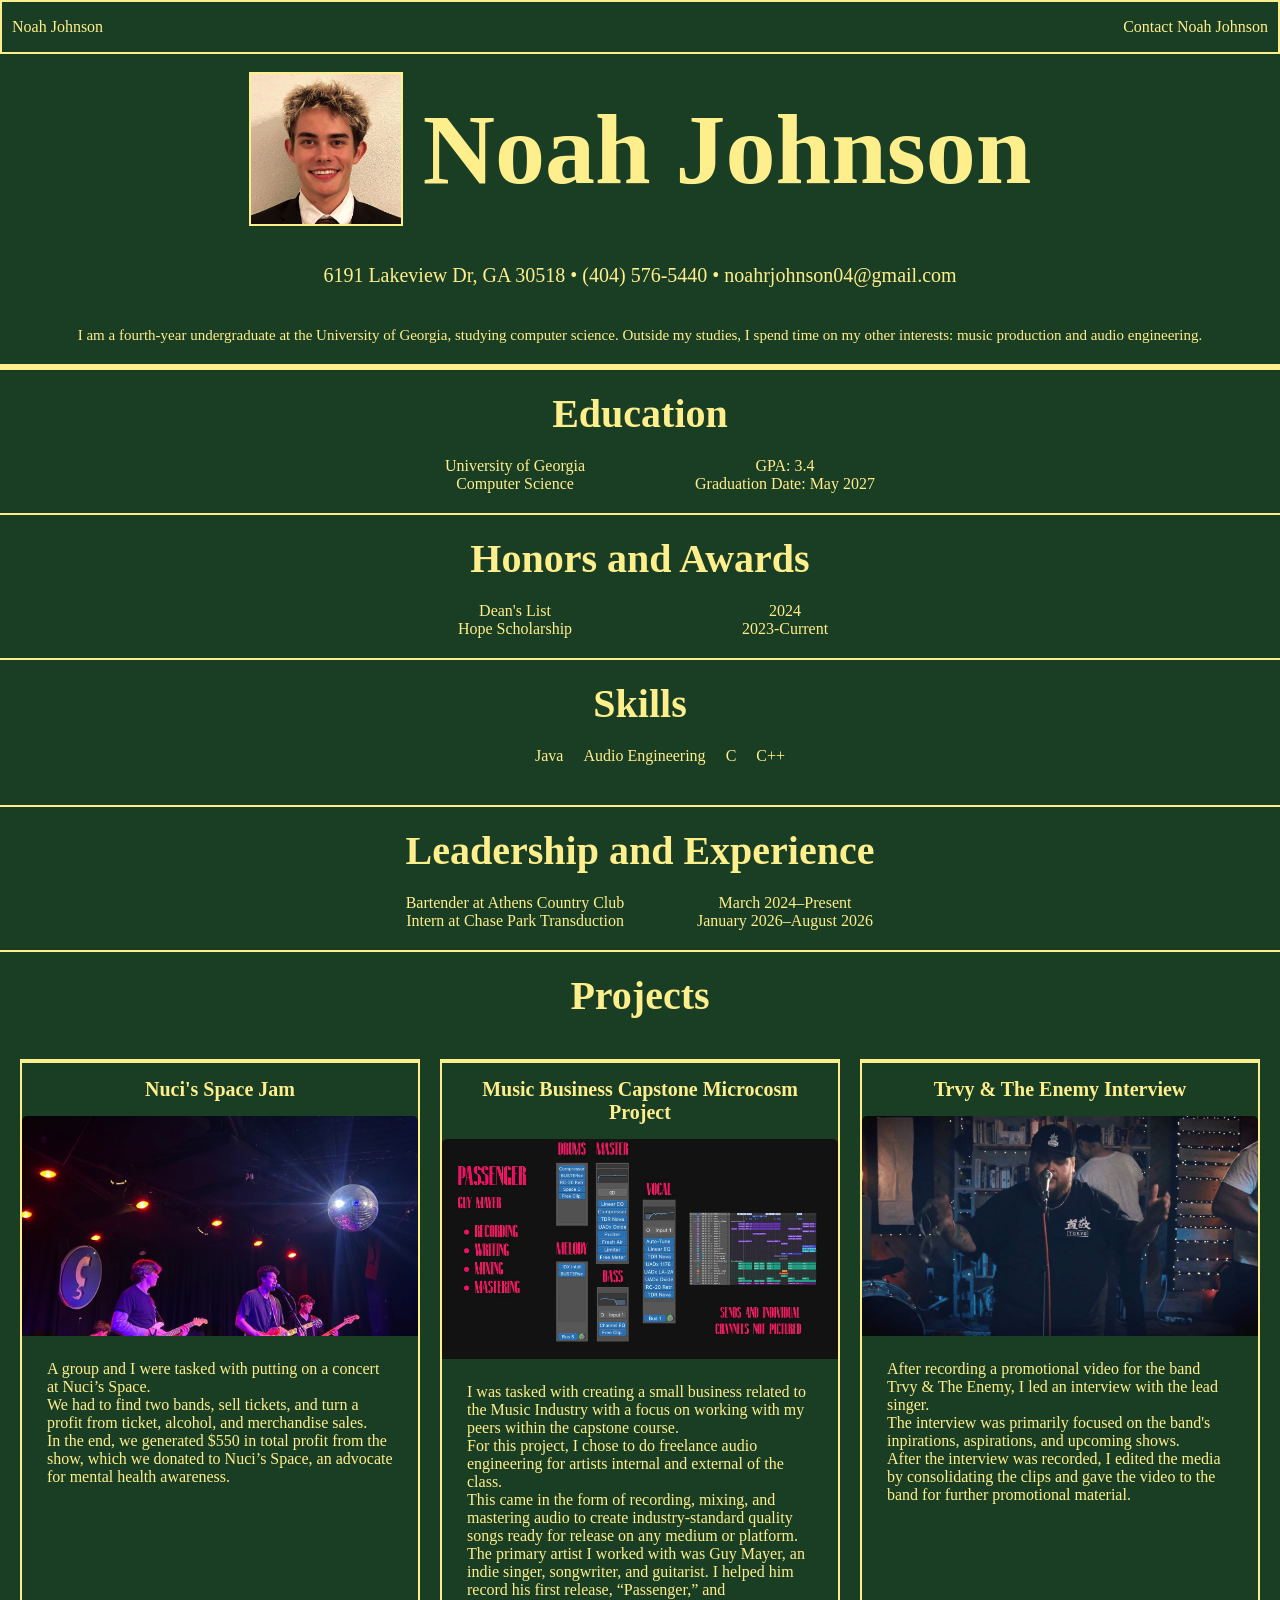
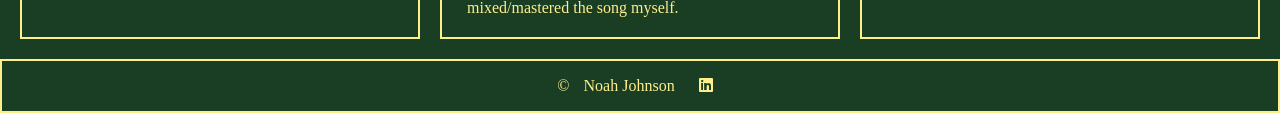
<file: index.html>
<!DOCTYPE html>
<html lang="en">
  <head>
    <meta charset="UTF-8" />
    <meta name="viewport" content="width=device-width, initial-scale=1.0" />
    <link rel="stylesheet" href="css/style.css" />
    <link
      rel="stylesheet"
      href="https://cdnjs.cloudflare.com/ajax/libs/font-awesome/6.7.2/css/all.min.css"
    >
    <title>Noah Johnson</title>
  </head>
<body>
    <nav>
      <p>Noah Johnson</p>
      <p><a href="contact.html">Contact Noah Johnson</a></p>
    </nav>

    <main>
      <header>
        <img src="images/headshot.jpg" width="10%" alt="Professional Headshot of Noah Johnson" />
        <h1>Noah Johnson</h1>
      </header>
      <p class="address">
        6191 Lakeview Dr, GA 30518 &bull; (404) 576-5440 &bull; noahrjohnson04@gmail.com
      </p>
      <p class="tagline">
        I am a fourth-year undergraduate at the University of Georgia, studying computer science. Outside my studies, I spend time on my other interests: music production and audio engineering.
      </p>
    </main>

    <hr>

    <section>
      <h3>Education</h3>
      <dl>
        <dt>University of Georgia</dt>
        <dd>GPA: 3.4</dd>
        <dt>Computer Science</dt>
        <dd>Graduation Date: May 2027</dd>
      </dl>
    </section>

    <section>
      <h3>Honors and Awards</h3>
      <dl>
        <dt>Dean's List</dt>
        <dd>2024</dd>
        <dt>Hope Scholarship</dt>
        <dd>2023-Current</dd>
      </dl>
    </section>

    <section>
      <h3>Skills</h3>
      <ul>
        <li>Java</li>
        <li>Audio Engineering</li>
        <li>C</li>
        <li>C++</li>
      </ul>
    </section>

    <section>
      <h3>Leadership and Experience</h3>
      <dl>
        <dt><a href="https://www.athenscountryclub.com/">Bartender at Athens Country Club</a></dt>
        <dd>March 2024–Present</dd>
        <dt>Intern at Chase Park Transduction</dt>
        <dd>January 2026–August 2026</dd>
      </dl>
    </section>

    <section>
      <h3>Projects</h3>
      <div class="three-col">
        <div class="card">
          <h3>Nuci's Space Jam</h3>
          <img src="images/NSJ.jpg" alt="Concert Photo" />
          <ul>
            <li>A group and I were tasked with putting on a concert at Nuci’s Space.</li>
            <li>We had to find two bands, sell tickets, and turn a profit from ticket, alcohol, and merchandise sales.</li>
            <li>In the end, we generated $550 in total profit from the show, which we donated to Nuci’s Space, an advocate for mental health awareness.</li>
          </ul>
        </div>

        <div class="card">
          <h3>Music Business Capstone Microcosm Project</h3>
          <img src="images/mbusmicro.jpg" alt="Music business capstone project artwork"/>
          <ul>
            <li>I was tasked with creating a small business related to the Music Industry with a focus on working with my peers within the capstone course.</li>
            <li>For this project, I chose to do freelance audio engineering for artists internal and external of the class.</li>
            <li>This came in the form of recording, mixing, and mastering audio to create industry-standard quality songs ready for release on any medium or platform.</li>
            <li>The primary artist I worked with was Guy Mayer, an indie singer, songwriter, and guitarist. I helped him record his first release, “Passenger,” and mixed/mastered the song myself.</li>
          </ul>
        </div>

        <div class="card">
          <h3>Trvy &amp; The Enemy Interview</h3>
          <img src="images/interview.jpg" alt="Interview With Trvy"/>
          <ul>
              <li>After recording a promotional video for the band Trvy & The Enemy, I led an interview with the lead singer.</li> 
              <li>The interview was primarily focused on the band's inpirations, aspirations, and upcoming shows.</li> 
              <li>After the interview was recorded, I edited the media by consolidating the clips and gave the video to the band for further promotional material.</li>
          </ul>
        </div>
      </div>
    </section>

    <footer>
      <p>&copy; <a href="contact.html">Noah Johnson</a> 
        <a href="https://www.linkedin.com/in/noahrjohnson04"><i class="fab fa-linkedin"></i></a>
    </p>
    </footer>
  </body>
</html>
</file>
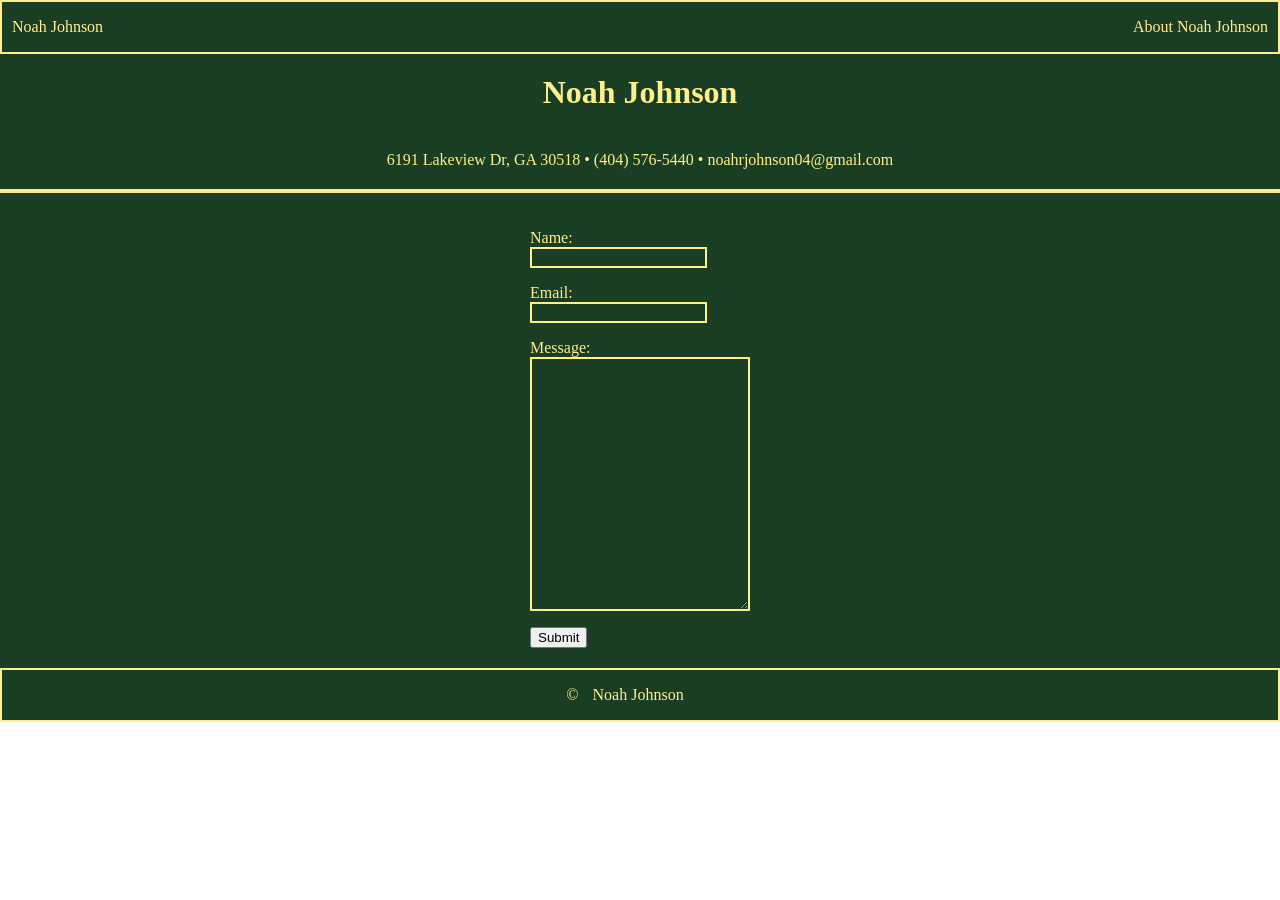
<file: contact.html>
<!DOCTYPE html>
<html lang="en">
  <head>
    <meta charset="UTF-8" />
    <meta name="viewport" content="width=device-width, initial-scale=1.0" />
    <link rel="stylesheet" href="css/style.css" />
    <title>Noah Johnson</title>
  </head>
  <body>
    <nav>
      <p>Noah Johnson</p>
      <p><a href="index.html">About Noah Johnson</a></p>
    </nav>

    <h1 class="one-col">Noah Johnson</h1>
    <p class="one-col">6191 Lakeview Dr, GA 30518 &bull; (404) 576-5440 &bull; noahrjohnson04@gmail.com</p>

    <hr />

    <section class="one-col">
      <form method="POST" action="https://formsubmit.co/noahrjohnson04@gmail.com">
        <p>
        <label>Name:</label>
        <input name="name" type="text" required />
        </p>
        <p>
        <label>Email:</label>
        <input name="email" type="email" value="" required />
        </p>
        <p>
        <label>Message:</label>
        <textarea name="message"></textarea>
        </p>

        <button type="submit">Submit</button>
      </form>
    </section>

    <footer>
      <p>&copy; <a href="index.html">Noah Johnson</a> 
        <a href="https://www.linkedin.com/in/noahrjohnson04"><i class="fab fa-linkedin"></i></a>
    </p>
    </footer>
  </body>
</html>
</file>
<file: css/style.css>
body {
  margin: 0;
  }

/****************   Nav Section **********************/
nav {
	background-color: #1A3E24;
  color: #FFEE8C;
  border: 2px #FFEE8C solid;
  display: flex;
  justify-content: space-between;
  padding-left: 10px;
}

/***********************  Footer Section   **************************/
footer {
	background-color: #1A3E24;
  color: #FFEE8C;
  border: 2px #FFEE8C solid;
  display: flex;
  justify-content: center;
}

/*********** Splash Page ************************/
header {
  background-color: #1A3E24;
  display: flex;
  flex-direction: row;
  align-items: center;
  padding: 20px;
  height: 150px;
  justify-content: center;
}

header h1 {
  font-size: 100px;
  font-family:'Times New Roman', Times, serif;
  color: #FFEE8C;
  padding-left: 20px;
}

header img {
  border: 2px solid #FFEE8C;
  width: 150px;
}

.address {
  background-color: #1A3E24;
  color: #FFEE8C;
  text-align: center;
  font-size: 20px;
  font-family:'Times New Roman', Times, serif;
  padding: 20px;
  margin: 0;
}

.tagline {
  background-color: #1A3E24;
  color: #FFEE8C;
    text-align: center;
  font-size: 15px;
  font-family:'Times New Roman', Times, serif;
  padding: 20px;
  margin: 0;
}

/************* Sections ********************/
hr {
  margin: 0;
  border: 2px #FFEE8C solid; 
}

section h3 {
  background-color: #1A3E24;
  color: #FFEE8C;
  font-size: 40px;
  font-family:'Times New Roman', Times, serif;
  margin: 0;
  text-align: center;
  padding: 20px;
  border-top: #FFEE8C 2px solid;
}

section dl {
  margin: 0;
  background-color: #1A3E24;
  color: #FFEE8C;
  text-align: center;
  display: grid;
  grid-template-columns: 250px 250px;
  justify-content: center;
  padding-bottom: 20px;
}

section ul {
  margin: 0;
  background-color: #1A3E24;
  color: #FFEE8C;
  display: flex;
  flex-direction: row;
  gap: 20px;
  text-align: center;
  list-style-type: none;
  justify-content: center;
  padding-bottom: 40px;
}

a {
  color: #FFEE8C;
  text-decoration: none;
  padding: 10px;
}

a:hover {
  color: white;
}

section a {
  color: #FFEE8C;
  text-decoration: none;
}

section a:hover {
  color: white;
}

/**************   Projects   *****************/
.three-col {
	display: grid;
  grid-template-columns: 1fr 1fr 1fr;
  gap: 20px;
  padding: 20px;
  margin: 0;
  background-color: #1A3E24;
}

.card img {
  width: 100%;
  height: 220px;
  object-fit: cover;
  border-radius: 5px 5px 0 0;
}

.card {
  border:#FFEE8C 2px solid;
  margin: 0;
  background-color: #1A3E24;
}

.card h3 {
  font-size: 20px;
  padding: 15px;
}

.card ul {
  display: block;
  padding: 20px 25px 20px;
  text-align: left;
}

/**************   Responsiveness   *****************/
@media (max-width: 680px) {
    nav {
      flex-direction: column;
      gap: 15px;
      padding: 20px;
    }

    .three-col {
      grid-template-columns: 1fr;
      gap: 20px;
    }
}

/**************   Contact Page   *****************/
.one-col {
  background-color: #1A3E24;
  color: #FFEE8C;
  display: flex;
  flex-direction: column;
  align-items: center;
  justify-content: center;
  gap: 20px;
  padding: 20px;
  margin: 0;
}

.one-col h1 {
  background-color: #1A3E24;
  color: #FFEE8C;
  text-align: center;
}

input {
  background-color: #1A3E24;
  color: #FFEE8C;
  display: flex;
  justify-content: center;
  border: 2px #FFEE8C solid;
}

textarea {
  background-color: #1A3E24;
  color: #FFEE8C;
  border: 2px #FFEE8C solid;
  display: flex;
  justify-content: center;
  padding: 20px;
  padding-bottom: 200px;
}
</file>
